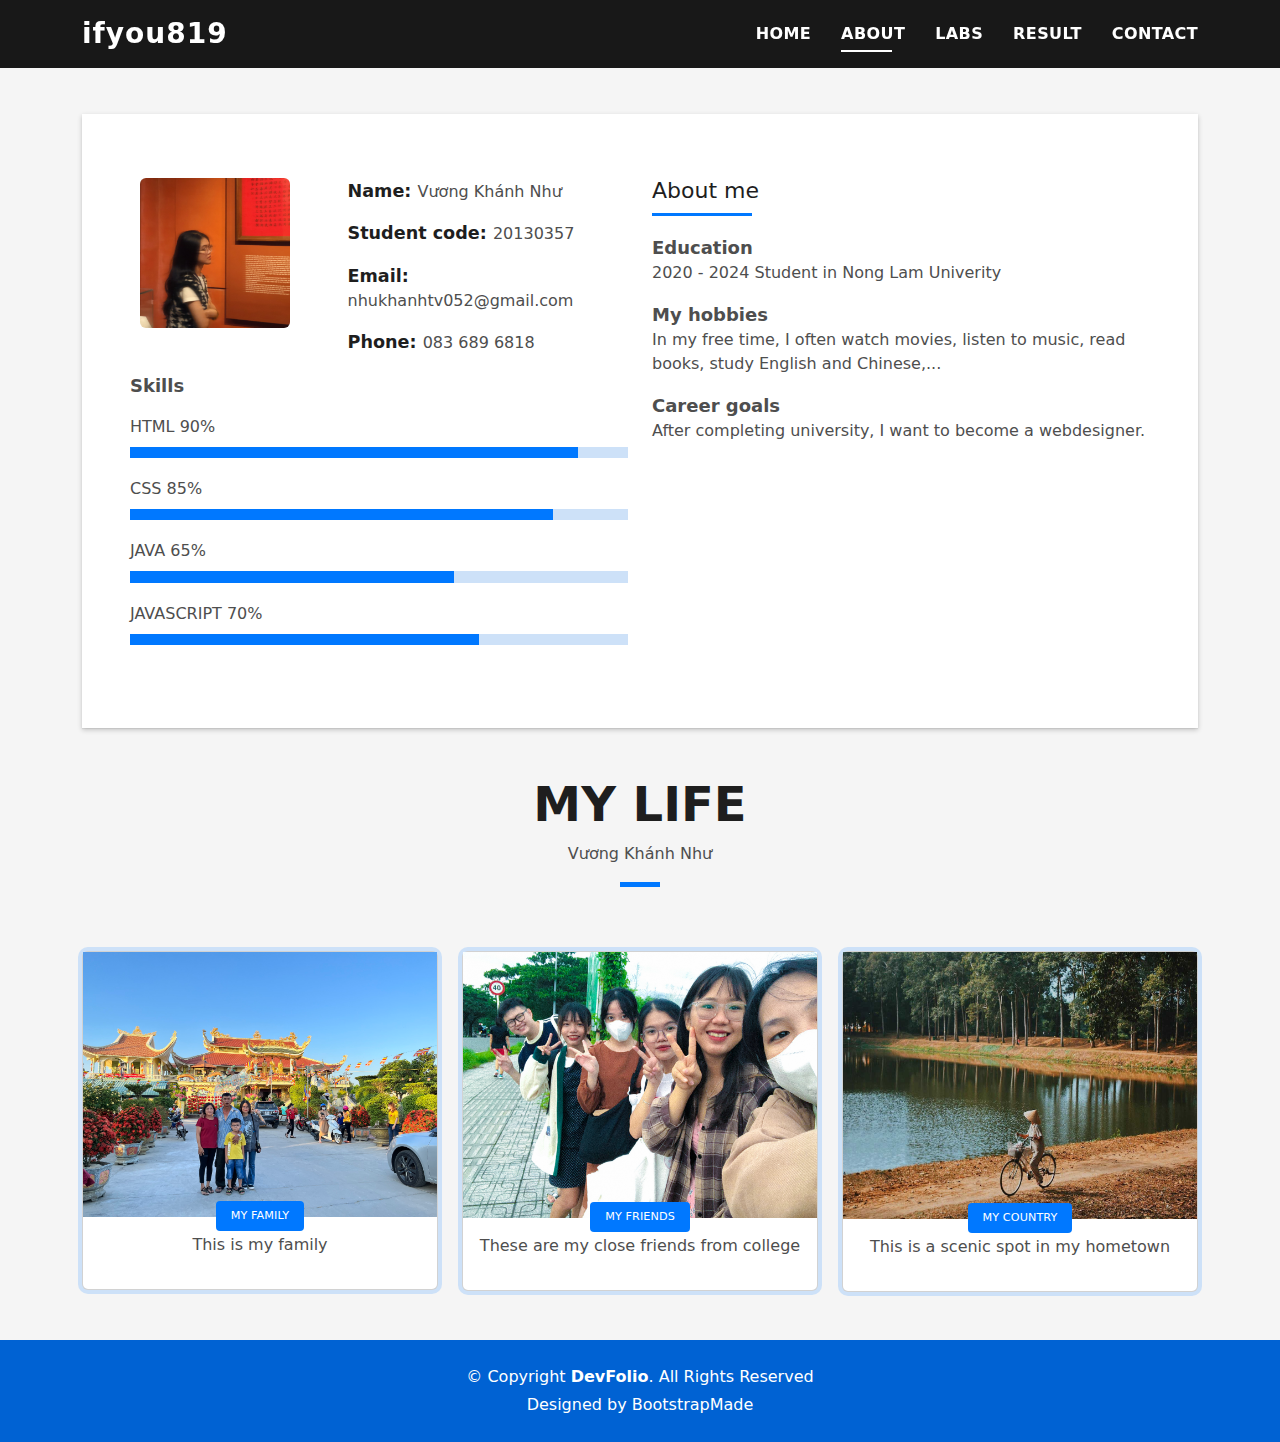
<file: about.html>
<!DOCTYPE html>
<html lang="en">

<head>
  <meta charset="utf-8">
  <meta content="width=device-width, initial-scale=1.0" name="viewport">

  <title>Khánh Như</title>
  <meta content="" name="description">
  <meta content="" name="keywords">

  <!-- Favicons -->
  <link href="assets/img/favicon.png" rel="icon">
  <link href="assets/img/apple-touch-icon.png" rel="apple-touch-icon">

  <!-- Vendor CSS Files -->
  <link href="assets/vendor/bootstrap/css/bootstrap.min.css" rel="stylesheet">
  <link href="assets/vendor/bootstrap-icons/bootstrap-icons.css" rel="stylesheet">
  <link href="assets/vendor/glightbox/css/glightbox.min.css" rel="stylesheet">
  <link href="assets/vendor/swiper/swiper-bundle.min.css" rel="stylesheet">

  <!-- Template Main CSS File -->
  <link href="assets/css/style.css" rel="stylesheet">

  <!-- =======================================================
  * Template Name: DevFolio
  * Updated: Sep 18 2023 with Bootstrap v5.3.2
  * Template URL: https://bootstrapmade.com/devfolio-bootstrap-portfolio-html-template/
  * Author: BootstrapMade.com
  * License: https://bootstrapmade.com/license/
  ======================================================== -->
</head>

<body>

  <!-- ======= Header ======= -->
  <header id="header" class="fixed-top">
    <div class="container d-flex align-items-center justify-content-between">

      <h1 class="logo"><a href="index.html">ifyou819</a></h1>
      <!-- Uncomment below if you prefer to use an image logo -->
      <!-- <a href="index.html" class="logo"><img src="assets/img/logo.png" alt="" class="img-fluid"></a>-->

      <nav id="navbar" class="navbar">
        <ul>
          <li><a class="nav-link scrollto" href="index.html">Home</a></li>
          <li><a class="nav-link scrollto active" href="about.html">About</a></li>
          <li><a class="nav-link scrollto" href="lab.html">Labs</a></li>
          <li><a class="nav-link scrollto" href="result.html">Result</a></li>
          <li><a class="nav-link scrollto" href="contact.html">Contact</a></li>
        </ul>
        <i class="bi bi-list mobile-nav-toggle"></i>
      </nav><!-- .navbar -->
    </div>
  </header><!-- End Header -->

  <main id="main">
    <section id="about" class="about-mf sect-pt4 route">
        <div class="container">
            <div class="row">
                <div class="col-sm-12">
                    <div class="box-shadow-full">
                        <div class="row">
                            <div class="col-md-6">
                                <div class="row">
                                    <div class="col-sm-6 col-md-5">
                                        <div class="about-img">
                                            <img src="assets/img/avtt.jpg" style="width: 150px;" class="img-fluid rounded b-shadow-a"
                                                alt="">
                                        </div>
                                    </div>
                                    <div class="col-sm-6 col-md-7">
                                        <div class="about-info">
                                            <p><span class="title-s">Name: </span><span>Vương Khánh Như</span></p>
                                            <p><span class="title-s">Student code: </span><span>20130357</span></p>
                                            <p><span class="title-s">Email: </span><span>nhukhanhtv052@gmail.com</span></p>
                                            <p><span class="title-s">Phone: </span><span>083 689 6818</span></p>
                                        </div>
                                    </div>
                                </div>
                                <div class="skill-mf">
                                    <p class="title-me">Skills</p>
                                    <span>HTML</span> <span class="pull-right">90%</span>
                                    <div class="progress">
                                        <div class="progress-bar" role="progressbar" style="width: 90%;"
                                            aria-valuenow="90" aria-valuemin="0" aria-valuemax="100"></div>
                                    </div>
                                    <span>CSS</span> <span class="pull-right">85%</span>
                                    <div class="progress">
                                        <div class="progress-bar" role="progressbar" style="width: 85%"
                                            aria-valuenow="85" aria-valuemin="0" aria-valuemax="100"></div>
                                    </div>
                                    <span>JAVA</span> <span class="pull-right">65%</span>
                                    <div class="progress">
                                        <div class="progress-bar" role="progressbar" style="width: 65%"
                                            aria-valuenow="65" aria-valuemin="0" aria-valuemax="100"></div>
                                    </div>
                                    <span>JAVASCRIPT</span> <span class="pull-right">70%</span>
                                    <div class="progress">
                                        <div class="progress-bar" role="progressbar" style="width: 70%"
                                            aria-valuenow="70" aria-valuemin="0" aria-valuemax="100"></div>
                                    </div>
                                </div>
                            </div>
                            <div class="col-md-6">
                                <div class="about-me pt-4 pt-md-0">
                                    <div class="title-box-2">
                                        <h5 class="title-left">
                                            About me
                                        </h5>
                                    </div>
                                    <p class="title-me">Education</p>
                                    <p class="lead">
                                        2020 - 2024 Student in Nong Lam Univerity
                                    </p>
                                    <p class="title-me">My hobbies</p>
                                    <p class="lead">
                                        In my free time, I often watch movies, listen to music, read books, study English and Chinese,...
                                    </p>
                                    <p class="title-me">Career goals</p>
                                    <p class="lead">
                                        After completing university, I want to become a webdesigner.
                                    </p>
                                </div>
                            </div>
                        </div>
                    </div>
                </div>
            </div>
        </div>
    </section>
    <!-- End About Section -->

        <!-- ======= Blog Section ======= -->
    <section id="blog" class="blog-mf sect-pt4 route">
      <div class="container">
        <div class="row">
          <div class="col-sm-12">
            <div class="title-box text-center">
              <h3 class="title-a">
                My Life
              </h3>
              <p class="subtitle-a">
                Vương Khánh Như
              </p>
              <div class="line-mf"></div>
            </div>
          </div>
        </div>
        <div class="row">
          <div class="col-md-4">
            <div class="card card-blog" style="text-align: center;">
              <div class="card-img">
                <a href="blog-single.html"><img src="assets/img/tet_2021 (1).jpg" alt="" class="img-fluid"></a>
              </div>
              <div class="card-body">
                <div class="card-category-box">
                  <div class="card-category">
                    <h6 class="category">My Family</h6>
                  </div>
                </div>
                <!-- <h3 class="card-title"><a href="blog-single.html">See more ideas about Travel</a></h3> -->
                <p class="card-description">
                    This is my family
                </p>
              </div>
            </div>
          </div>
          <div class="col-md-4">
            <div class="card card-blog" style="text-align: center;">
              <div class="card-img">
                <a href="blog-single.html"><img src="assets/img/xalo.jpg" alt="" class="img-fluid"></a>
              </div>
              <div class="card-body">
                <div class="card-category-box">
                  <div class="card-category">
                    <h6 class="category">My Friends</h6>
                  </div>
                </div>
                <p class="card-description">
                    These are my close friends from college
                </p>
              </div>
            </div>
          </div>
          <div class="col-md-4">
            <div class="card card-blog" style="text-align: center;">
              <div class="card-img">
                <a href="blog-single.html"><img src="assets/img/thang-canh-ao-ba-om.jpg" style="width: 100%; height: 267px;" alt="" class="img-fluid"></a>
              </div>
              <div class="card-body">
                <div class="card-category-box">
                  <div class="card-category">
                    <h6 class="category">My Country</h6>
                  </div>
                </div>
                <p class="card-description">
                    This is a scenic spot in my hometown
                </p>
              </div>
            </div>
          </div>
        </div>
      </div>
    </section>
    <!-- End Blog Section -->
  </main><!-- End #main -->

  <!-- ======= Footer ======= -->
  <footer>
    <div class="container">
      <div class="row">
        <div class="col-sm-12">
          <div class="copyright-box">
            <p class="copyright">&copy; Copyright <strong>DevFolio</strong>. All Rights Reserved</p>
            <div class="credits">
              <!--
              All the links in the footer should remain intact.
              You can delete the links only if you purchased the pro version.
              Licensing information: https://bootstrapmade.com/license/
              Purchase the pro version with working PHP/AJAX contact form: https://bootstrapmade.com/buy/?theme=DevFolio
            -->
              Designed by <a href="https://bootstrapmade.com/">BootstrapMade</a>
            </div>
          </div>
        </div>
      </div>
    </div>
  </footer><!-- End  Footer -->

  <div id="preloader"></div>
  <a href="#" class="back-to-top d-flex align-items-center justify-content-center"><i class="bi bi-arrow-up-short"></i></a>

  <!-- Vendor JS Files -->
  <script src="assets/vendor/purecounter/purecounter_vanilla.js"></script>
  <script src="assets/vendor/bootstrap/js/bootstrap.bundle.min.js"></script>
  <script src="assets/vendor/glightbox/js/glightbox.min.js"></script>
  <script src="assets/vendor/swiper/swiper-bundle.min.js"></script>
  <script src="assets/vendor/typed.js/typed.umd.js"></script>
  <script src="assets/vendor/php-email-form/validate.js"></script>

  <!-- Template Main JS File -->
  <script src="assets/js/main.js"></script>

</body>

</html>
</file>
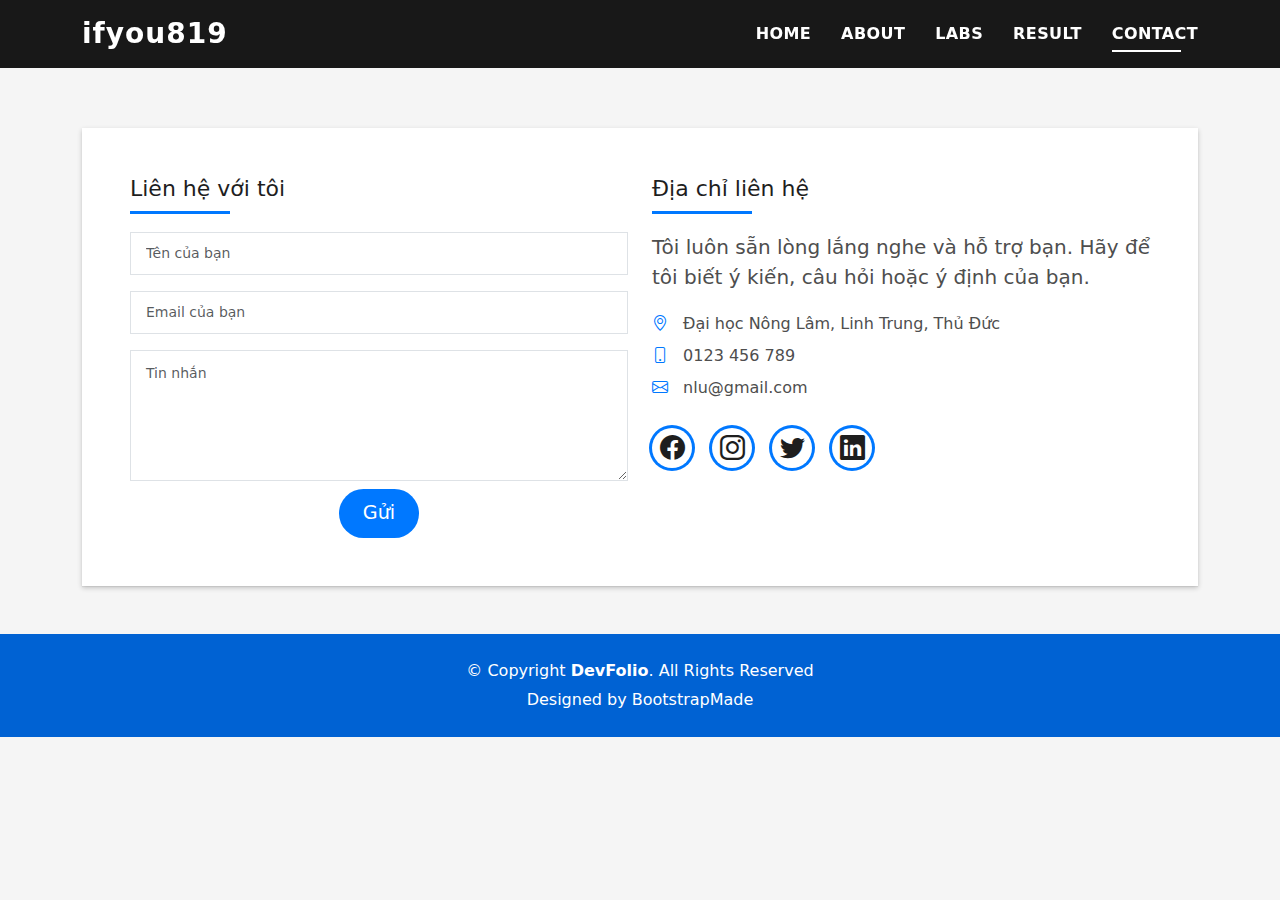
<file: contact.html>
<!DOCTYPE html>
<html lang="en">

<head>
  <meta charset="utf-8">
  <meta content="width=device-width, initial-scale=1.0" name="viewport">

  <title>Khánh Như</title>
  <meta content="" name="description">
  <meta content="" name="keywords">

  <!-- Favicons -->
  <link href="assets/img/favicon.png" rel="icon">
  <link href="assets/img/apple-touch-icon.png" rel="apple-touch-icon">

  <!-- Vendor CSS Files -->
  <link href="assets/vendor/bootstrap/css/bootstrap.min.css" rel="stylesheet">
  <link href="assets/vendor/bootstrap-icons/bootstrap-icons.css" rel="stylesheet">
  <link href="assets/vendor/glightbox/css/glightbox.min.css" rel="stylesheet">
  <link href="assets/vendor/swiper/swiper-bundle.min.css" rel="stylesheet">

  <!-- Template Main CSS File -->
  <link href="assets/css/style.css" rel="stylesheet">

  <!-- =======================================================
  * Template Name: DevFolio
  * Updated: Sep 18 2023 with Bootstrap v5.3.2
  * Template URL: https://bootstrapmade.com/devfolio-bootstrap-portfolio-html-template/
  * Author: BootstrapMade.com
  * License: https://bootstrapmade.com/license/
  ======================================================== -->
</head>

<body>

  <!-- ======= Header ======= -->
  <header id="header" class="fixed-top">
    <div class="container d-flex align-items-center justify-content-between">

      <h1 class="logo"><a href="index.html">ifyou819</a></h1>
      <!-- Uncomment below if you prefer to use an image logo -->
      <!-- <a href="index.html" class="logo"><img src="assets/img/logo.png" alt="" class="img-fluid"></a>-->

      <nav id="navbar" class="navbar">
        <ul>
          <li><a class="nav-link scrollto " href="index.html">Home</a></li>
          <li><a class="nav-link scrollto" href="about.html">About</a></li>
          <li><a class="nav-link scrollto" href="lab.html">Labs</a></li>
          <li><a class="nav-link scrollto" href="result.html">Result</a></li>
          <li><a class="nav-link scrollto active" href="contact.html">Contact</a></li>
        </ul>
        <i class="bi bi-list mobile-nav-toggle"></i>
      </nav><!-- .navbar -->

    </div>
  </header><!-- End Header -->

    <!-- ======= Contact Section ======= -->
    <section id="contact" class="paralax-mf footer-paralax bg-image route">
      <div class="container">
        <div class="row">
          <div class="col-sm-12">
            <div class="contact-mf">
              <div id="contact" class="box-shadow-full">
                <div class="row">
                  <div class="col-md-6">
                    <div class="title-box-2">
                      <h5 class="title-left">
                        Liên hệ với tôi
                      </h5>
                    </div>
                    <div>
                      <form action="forms/contact.php" method="post" role="form" class="php-email-form">
                        <div class="row">
                          <div class="col-md-12 mb-3">
                            <div class="form-group">
                              <input type="text" name="name" class="form-control" id="name" placeholder="Tên của bạn" required>
                            </div>
                          </div>
                          <div class="col-md-12 mb-3">
                            <div class="form-group">
                              <input type="email" class="form-control" name="email" id="email" placeholder="Email của bạn" required>
                            </div>
                          </div>
                          <!-- <div class="col-md-12 mb-3">
                            <div class="form-group">
                              <input type="text" class="form-control" name="subject" id="subject" placeholder="Gửi" required>
                            </div>
                          </div> -->
                          <div class="col-md-12">
                            <div class="form-group">
                              <textarea class="form-control" name="message" rows="5" placeholder="Tin nhắn" required></textarea>
                            </div>
                          </div>
        
                          <div class="col-md-12 text-center mt-2">
                            <button type="submit" class="button button-a button-big button-rouded">Gửi</button>
                          </div>
                        </div>
                      </form>
                    </div>
                  </div>
                  <div class="col-md-6">
                    <div class="title-box-2 pt-4 pt-md-0">
                      <h5 class="title-left">
                        Địa chỉ liên hệ
                      </h5>
                    </div>
                    <div class="more-info">
                      <p class="lead">
                        Tôi luôn sẵn lòng lắng nghe và hỗ trợ bạn. Hãy để tôi biết ý kiến, câu hỏi hoặc ý định của bạn.
                      </p>
                      <ul class="list-ico">
                        <li><span class="bi bi-geo-alt"></span> Đại học Nông Lâm, Linh Trung, Thủ Đức</li>
                        <li><span class="bi bi-phone"></span> 0123 456 789</li>
                        <li><span class="bi bi-envelope"></span> nlu@gmail.com</li>
                      </ul>
                    </div>
                    <div class="socials">
                      <ul>
                        <li><a href=""><span class="ico-circle"><i class="bi bi-facebook"></i></span></a></li>
                        <li><a href=""><span class="ico-circle"><i class="bi bi-instagram"></i></span></a></li>
                        <li><a href=""><span class="ico-circle"><i class="bi bi-twitter"></i></span></a></li>
                        <li><a href=""><span class="ico-circle"><i class="bi bi-linkedin"></i></span></a></li>
                      </ul>
                    </div>
                  </div>
                </div>
              </div>
            </div>
          </div>
        </div>
      </div>
    </section>
    <!-- End Contact Section -->

  </main><!-- End #main -->

  <!-- ======= Footer ======= -->
  <footer>
    <div class="container">
      <div class="row">
        <div class="col-sm-12">
          <div class="copyright-box">
            <p class="copyright">&copy; Copyright <strong>DevFolio</strong>. All Rights Reserved</p>
            <div class="credits">
              <!--
              All the links in the footer should remain intact.
              You can delete the links only if you purchased the pro version.
              Licensing information: https://bootstrapmade.com/license/
              Purchase the pro version with working PHP/AJAX contact form: https://bootstrapmade.com/buy/?theme=DevFolio
            -->
              Designed by <a href="https://bootstrapmade.com/">BootstrapMade</a>
            </div>
          </div>
        </div>
      </div>
    </div>
  </footer><!-- End  Footer -->

  <div id="preloader"></div>
  <a href="#" class="back-to-top d-flex align-items-center justify-content-center"><i class="bi bi-arrow-up-short"></i></a>

  <!-- Vendor JS Files -->
  <script src="assets/vendor/purecounter/purecounter_vanilla.js"></script>
  <script src="assets/vendor/bootstrap/js/bootstrap.bundle.min.js"></script>
  <script src="assets/vendor/glightbox/js/glightbox.min.js"></script>
  <script src="assets/vendor/swiper/swiper-bundle.min.js"></script>
  <script src="assets/vendor/typed.js/typed.umd.js"></script>
  <script src="assets/vendor/php-email-form/validate.js"></script>

  <!-- Template Main JS File -->
  <script src="assets/js/main.js"></script>

</body>

</html>
</file>
<file: assets/css/style.css>
/**
* Template Name: DevFolio
* Updated: Sep 18 2023 with Bootstrap v5.3.2
* Template URL: https://bootstrapmade.com/devfolio-bootstrap-portfolio-html-template/
* Author: BootstrapMade.com
* License: https://bootstrapmade.com/license/
*/

/*--------------------------------------------------------------
# General
--------------------------------------------------------------*/
body {
  background-color: #f5f5f5;
  color: #4e4e4e;
}

h1,
h2,
h3,
h4,
h5,
h6 {
  color: #1e1e1e;
}

a {
  color: #1e1e1e;
  text-decoration: none;
  transition: all 0.5s ease-in-out;
}

a:hover {
  color: #0078ff;
  text-decoration: none;
  transition: all 0.5s ease-in-out;
}

.p-r {
  position: relative;
}

.color-a {
  text-decoration: none;
  color: #0078ff;
}

.color-d {
  color: #f5f5f5;
}

.color-text-a {
  text-decoration: none;
  color: #4e4e4e;
}

.box-shadow,
.card-blog,
.work-box,
.service-box,


.box-shadow-a,
.button:hover {
  text-decoration: none;
  box-shadow: 0 0 0 4px #cde1f8;
}

.display-5 {
  font-size: 2.5rem;
  font-weight: 300;
  line-height: 1.1;
}

.display-6 {
  font-size: 2rem;
  font-weight: 300;
  line-height: 1.1;
}

.avatar {
  width: 32px;
  height: 32px;
  margin-right: 4px;
  overflow: hidden;
}

.bg-image {
  background-repeat: no-repeat;
  background-attachment: fixed;
  background-size: cover;
  background-position: center center;
}

@media (max-width: 1024px) {
  .bg-image {
    background-attachment: scroll;
  }
}

.overlay-mf {
  background-color: #0078ff;
}

.overlay-mf {
  position: absolute;
  top: 0;
  left: 0px;
  padding: 0;
  height: 100%;
  width: 100%;
  opacity: 0.7;
}

.paralax-mf {
  position: relative;
  padding: 8rem 0;
}

.display-table {
  width: 100%;
  height: 100%;
  display: table;
}

.table-cell {
  display: table-cell;
  vertical-align: middle;
}

/*--/ Sections /--*/
.sect-4 {
  padding: 4rem 0;
}

.sect-pt4 {
  padding-top: 4rem;
}

.sect-mt4 {
  margin-top: 4rem;
}

/*--/ Title s /--*/
.title-s {
  font-weight: 600;
  color: #1e1e1e;
  font-size: 1.1rem;
}

/*--/ Title A /--*/
.title-box {
  margin-bottom: 4rem;
}

.title-a {
  text-decoration: none;
  font-size: 3rem;
  font-weight: bold;
  text-transform: uppercase;
}

.subtitle-a {
  text-decoration: none;
  color: #4e4e4e;
}

.line-mf {
  width: 40px;
  height: 5px;
  background-color: #0078ff;
  margin: 0 auto;
}

/*--/ Title Left /--*/
.title-box-2 {
  margin-bottom: 30px;
}

.title-left {
  font-size: 22px;
  position: relative;
}

.title-left:before {
  content: "";
  position: absolute;
  height: 3px;
  background-color: #0078ff;
  width: 100px;
  bottom: -12px;
}

/*------/ Box /------*/
.box-pl2 {
  padding-left: 2rem;
}

.box-shadow-full {
  margin-top: 50px;
  padding: 3rem 1.25rem;
  position: relative;
  background-color: #fff;
  margin-bottom: 3rem;
  z-index: 2;
  box-shadow: 0 1px 1px 0 rgba(0, 0, 0, 0.06), 0 2px 5px 0 rgba(0, 0, 0, 0.2);
}

@media (min-width: 768px) {
  .box-shadow-full {
    padding: 3rem;
  }
}

/*------/ Socials /------*/
.socials {
  padding: 1.5rem 0;
}

.socials ul li {
  display: inline-block;
}

.socials .ico-circle {
  height: 40px;
  width: 40px;
  font-size: 25px;
  border-radius: 50%;
  line-height: 1.6;
  margin: 0 15px 0 0;
  box-shadow: 0 0 0 3px #0078ff;
  transition: all 500ms ease;
}

.socials .ico-circle:hover {
  background-color: #0078ff;
  color: #fff;
  box-shadow: 0 0 0 3px #cde1f8;
  transition: all 500ms ease;
}

/*------/ Ul resect /------*/
.ul-resect,
.widget-tags ul,
.widget-sidebar .list-sidebar,
.box-comments .list-comments,
.blog-wrapper .post-meta ul,
.list-ico,
.socials ul {
  list-style: none;
  padding-left: 0;
  margin-bottom: 0;
}

.list-ico {
  line-height: 2;
}

.list-ico span {
  color: #0078ff;
  margin-right: 10px;
}

/*------/ Ico Circle /------*/
.ico-circle {
  height: 100px;
  width: 100px;
  font-size: 2rem;
  border-radius: 50%;
  line-height: 1.55;
  margin: 0 auto;
  text-align: center;
  box-shadow: 0 0 0 10px #0078ff;
  display: block;
}

/*------/ Owl Carousel /------*/
.owl-theme .owl-dots {
  text-align: center;
  margin-top: 18px;
}

.owl-theme .owl-dots .owl-dot {
  display: inline-block;
}

.owl-theme .owl-dots .owl-dot span {
  width: 18px;
  height: 7px;
  margin: 5px 5px;
  background: #cde1f8;
  border: 0px solid #cde1f8;
  display: block;
  transition: all 0.6s ease-in-out;
  cursor: pointer;
}

.owl-theme .owl-dots .owl-dot:hover span {
  background-color: #cde1f8;
}

.owl-theme .owl-dots .owl-dot.active span {
  background-color: #1B1B1B;
  width: 25px;
}

/*--/ Scrolltop s /--*/
.scrolltop-mf {
  position: relative;
  display: none;
}

.scrolltop-mf span {
  z-index: 999;
  position: fixed;
  width: 42px;
  height: 42px;
  background-color: #0078ff;
  opacity: 0.7;
  font-size: 1.6rem;
  line-height: 1.5;
  text-align: center;
  color: #fff;
  top: auto;
  left: auto;
  right: 30px;
  bottom: 50px;
  cursor: pointer;
  border-radius: 50%;
}

/*--------------------------------------------------------------
# Back to top button
--------------------------------------------------------------*/
.back-to-top {
  position: fixed;
  visibility: hidden;
  opacity: 0;
  right: 15px;
  bottom: 15px;
  z-index: 996;
  background: #0078ff;
  width: 40px;
  height: 40px;
  border-radius: 50px;
  transition: all 0.4s;
}

.back-to-top i {
  font-size: 28px;
  color: #fff;
  line-height: 0;
}

.back-to-top:hover {
  background: #298eff;
  color: #fff;
}

.back-to-top.active {
  visibility: visible;
  opacity: 1;
}

/*------/ Prelaoder /------*/
#preloader {
  position: fixed;
  top: 0;
  left: 0;
  right: 0;
  bottom: 0;
  z-index: 9999;
  overflow: hidden;
  background: #fff;
}

#preloader:before {
  content: "";
  position: fixed;
  top: calc(50% - 30px);
  left: calc(50% - 30px);
  border: 6px solid #f2f2f2;
  border-top: 6px solid #0078ff;
  border-radius: 50%;
  width: 60px;
  height: 60px;
  animation: animate-preloader 1s linear infinite;
}

@keyframes animate-preloader {
  0% {
    transform: rotate(0deg);
  }

  100% {
    transform: rotate(360deg);
  }
}

/*------/ Button /------*/
.button {
  display: inline-block;
  padding: 0.3rem 0.6rem;
  text-align: center;
  vertical-align: middle;
  -webkit-user-select: none;
  -moz-user-select: none;
  user-select: none;
  font-size: 1rem;
  border-radius: 0.3rem;
  border: 1px solid transparent;
  transition: all 500ms ease;
  cursor: pointer;
}

.button:focus {
  outline: 0;
}

.button:hover {
  background-color: #0062d3;
  color: #fff;
  transition: all 500ms ease;
}

.button-a {
  text-decoration: none;
  background-color: #0078ff;
  color: #fff;
  border-color: #cde1f8;
}

.button-big {
  padding: 0.9rem 2.3rem;
  font-size: 1.2rem;
}

.button-rouded {
  border-radius: 5rem;
}

.btn-lg {
  padding: 0.5rem 1rem;
  font-size: 1.25rem;
  line-height: 1.5;
  border-radius: 0.3rem;
}

/*--------------------------------------------------------------
# Header
--------------------------------------------------------------*/
#header {
  transition: all 0.5s;
  z-index: 997;
  padding: 20px 0;
}

#header .logo {
  font-size: 28px;
  margin: 0;
  padding: 0;
  font-weight: 600;
  letter-spacing: 1px;
}

#header .logo a {
  color: #fff;
}

#header .logo img {
  max-height: 40px;
}

#header {
  background: rgba(0, 0, 0, 0.9);
  padding: 12px 0;
}

/* #header.header-scrolled {
  background: rgba(0, 0, 0, 0.9);
  padding: 12px 0;
} */

/*--------------------------------------------------------------
# Navigation Menu
--------------------------------------------------------------*/
/**
* Desktop Navigation 
*/
.navbar {
  padding: 0;
}

.navbar ul {
  margin: 0;
  padding: 0;
  display: flex;
  list-style: none;
  align-items: center;
}

.navbar li {
  position: relative;
}

.navbar>ul>li {
  white-space: nowrap;
  padding: 10px 0 10px 30px;
}

.navbar a,
.navbar a:focus {
  display: flex;
  align-items: center;
  justify-content: space-between;
  color: #fff;
  font-size: 16px;
  font-weight: 600;
  padding: 0;
  white-space: nowrap;
  transition: 0.3s;
  letter-spacing: 0.4px;
  position: relative;
  text-transform: uppercase;
}

.navbar a i,
.navbar a:focus i {
  font-size: 12px;
  line-height: 0;
  margin-left: 5px;
}

.navbar>ul>li>a:before {
  content: "";
  position: absolute;
  width: 100%;
  height: 2px;
  bottom: -6px;
  left: 0;
  width: 0;
  background-color: #fff;
  visibility: hidden;
  transition: all 0.3s ease-in-out 0s;
}

.navbar a:hover:before,
.navbar li:hover>a:before,
.navbar .active:before {
  visibility: visible;
  width: 80%;
}

.navbar a:hover,
.navbar .active,
.navbar .active:focus,
.navbar li:hover>a {
  color: #fff;
}

.navbar .dropdown ul {
  display: block;
  position: absolute;
  left: 30px;
  top: calc(100% + 30px);
  margin: 0;
  padding: 10px 0;
  z-index: 99;
  opacity: 0;
  visibility: hidden;
  background: #fff;
  box-shadow: 0px 0px 30px rgba(127, 137, 161, 0.25);
  transition: 0.3s;
}

.navbar .dropdown ul li {
  min-width: 200px;
}

.navbar .dropdown ul a {
  padding: 10px 20px;
  font-size: 14px;
  text-transform: none;
  color: #4e4e4e;
}

.navbar .dropdown ul a i {
  font-size: 12px;
}

.navbar .dropdown ul a:hover,
.navbar .dropdown ul .active:hover,
.navbar .dropdown ul li:hover>a {
  color: #0078ff;
}

.navbar .dropdown:hover>ul {
  opacity: 1;
  top: 100%;
  visibility: visible;
}

.navbar .dropdown .dropdown ul {
  top: 0;
  left: calc(100% - 30px);
  visibility: hidden;
}

.navbar .dropdown .dropdown:hover>ul {
  opacity: 1;
  top: 0;
  left: 100%;
  visibility: visible;
}

@media (max-width: 1366px) {
  .navbar .dropdown .dropdown ul {
    left: -90%;
  }

  .navbar .dropdown .dropdown:hover>ul {
    left: -100%;
  }
}

/**
* Mobile Navigation 
*/
.mobile-nav-toggle {
  color: #fff;
  font-size: 28px;
  cursor: pointer;
  display: none;
  line-height: 0;
  transition: 0.5s;
}

@media (max-width: 991px) {
  .mobile-nav-toggle {
    display: block;
  }

  .navbar ul {
    display: none;
  }
}

.navbar-mobile {
  position: fixed;
  overflow: hidden;
  top: 0;
  right: 0;
  left: 0;
  bottom: 0;
  background: rgba(78, 78, 78, 0.9);
  transition: 0.3s;
  z-index: 999;
}

.navbar-mobile .mobile-nav-toggle {
  position: absolute;
  top: 15px;
  right: 15px;
}

.navbar-mobile ul {
  display: block;
  position: absolute;
  top: 55px;
  right: 15px;
  bottom: 15px;
  left: 15px;
  padding: 10px 0;
  background-color: #fff;
  overflow-y: auto;
  transition: 0.3s;
}

.navbar-mobile>ul>li {
  padding: 0;
}

.navbar-mobile a:hover:before,
.navbar-mobile li:hover>a:before,
.navbar-mobile .active:before {
  visibility: hidden;
}

.navbar-mobile a,
.navbar-mobile a:focus {
  padding: 10px 20px;
  font-size: 15px;
  color: #4e4e4e;
}

.navbar-mobile a:hover,
.navbar-mobile .active,
.navbar-mobile li:hover>a {
  color: #0078ff;
}

.navbar-mobile .getstarted,
.navbar-mobile .getstarted:focus {
  margin: 15px;
}

.navbar-mobile .dropdown ul {
  position: static;
  display: none;
  margin: 10px 20px;
  padding: 10px 0;
  z-index: 99;
  opacity: 1;
  visibility: visible;
  background: #fff;
  box-shadow: 0px 0px 30px rgba(127, 137, 161, 0.25);
}

.navbar-mobile .dropdown ul li {
  min-width: 200px;
}

.navbar-mobile .dropdown ul a {
  padding: 10px 20px;
}

.navbar-mobile .dropdown ul a i {
  font-size: 12px;
}

.navbar-mobile .dropdown ul a:hover,
.navbar-mobile .dropdown ul .active:hover,
.navbar-mobile .dropdown ul li:hover>a {
  color: #0078ff;
}

.navbar-mobile .dropdown>.dropdown-active {
  display: block;
}

/*--------------------------------------------------------------
# Hero Section
--------------------------------------------------------------*/
.hero {
  height: 100vh;
  position: relative;
  color: #fff;
}

.hero .hero-content {
  text-align: center;
  position: absolute;
}

.hero .overlay-itro {
  background-color: rgba(0, 0, 0, 0.6);
  position: absolute;
  top: 0;
  left: 0px;
  padding: 0;
  height: 100%;
  width: 100%;
  opacity: 0.9;
}

.hero .hero-title {
  color: #fff;
  font-weight: 600;
  font-size: 3rem;
}

@media (min-width: 768px) {
  .hero .hero-title {
    font-size: 4.5rem;
  }
}

.hero .hero-subtitle {
  font-size: 1.5rem;
  font-weight: 600;
}

@media (min-width: 768px) {
  .hero .hero-subtitle {
    font-size: 2.5rem;
  }
}

.hero .text-slider-items {
  display: none;
}

.hero-single {
  height: 350px;
}

.hero-single .hero-content {
  margin-top: 30px;
}

.hero-single .hero-title {
  text-transform: uppercase;
  font-size: 3rem;
}

@media (min-width: 768px) {
  .hero-single .hero-title {
    font-size: 3.5rem;
  }
}

.hero-single .breadcrumb {
  background-color: transparent;
  color: #0078ff;
}

.hero-single .breadcrumb .breadcrumb-item:before {
  color: #cde1f8;
}

.hero-single .breadcrumb .breadcrumb-item.active {
  color: #cde1f8;
}

.hero-single .breadcrumb a {
  color: #fff;
}

/*--------------------------------------------------------------
# About
--------------------------------------------------------------*/
.about-mf .box-shadow-full {
  padding-top: 4rem;
  padding-bottom: 4rem;
}

.about-mf .about-img {
  margin-bottom: 2rem;
}

.about-mf .about-img img {
  margin-left: 10px;
}

@media (min-width: 767px) {
  .about-mf .box-pl2 {
    margin-top: 3rem;
    padding-left: 0rem;
  }
}


.skill-mf .title-me {
  font-size: 18px;
  font-weight: 600;
}

.skill-mf span {
  color: #4e4e4e;
}

.skill-mf .progress {
  background-color: #cde1f8;
  margin: 0.5rem 0 1.2rem 0;
  border-radius: 0;
  height: 0.7rem;
}

.skill-mf .progress .progress-bar {
  height: 0.7rem;
  background-color: #0078ff;
}

.about-me .title-me {
  font-size: 18px;
  font-weight: 600;
  margin-bottom: 0;
}

.about-me .lead {
  font-size: 16px;
}

/*--------------------------------------------------------------
# Services
--------------------------------------------------------------*/
.service-box {
  background-color: #fff;
  padding: 2.5rem 1.3rem;
  border-radius: 1rem;
  margin-bottom: 3rem;
  text-align: center;
}

.service-box:hover .ico-circle {
  transition: all 500ms ease;
  color: #fff;
  background-color: #0078ff;
  box-shadow: 0 0 0 10px #cde1f8;
}

.service-box .service-ico {
  margin-bottom: 1rem;
  color: #1e1e1e;
}

.service-box .ico-circle {
  transition: all 500ms ease;
  display: inline-flex;
  align-items: center;
  justify-content: center;
}

.service-box .ico-circle i {
  line-height: 0;
  font-size: 40px;
}

.service-box .s-title {
  font-size: 1.4rem;
  text-transform: uppercase;
  text-align: center;
  padding: 0.4rem 0;
}

.service-box .s-description {
  color: #4e4e4e;
}

.service-ico > img {
  width: 100%;
  height: 100%;
}

/*--------------------------------------------------------------
# Counter
--------------------------------------------------------------*/
.counter-box {
  color: #fff;
  text-align: center;
}

@media (min-width: 577px) {
  .counter-box {
    margin-bottom: 1.8rem;
  }
}

.counter-ico {
  margin-bottom: 1rem;
}

.counter-ico .ico-circle {
  height: 60px;
  width: 60px;
  line-height: 1.5;
  box-shadow: 0 0 0 10px #cde1f8;
}

.counter-num .counter {
  font-size: 2rem;
  margin-bottom: 0;
}

/*--------------------------------------------------------------
# Portfolio
--------------------------------------------------------------*/
.work-box {
  margin-bottom: 3rem;
  -webkit-backface-visibility: hidden;
  backface-visibility: hidden;
  background-color: #fff;
}

.work-box:hover img {
  transform: scale(1.3);
}

.work-img {
  display: block;
  overflow: hidden;
}

.work-img img {
  transition: all 1s;
}

.work-content {
  padding: 2rem 3% 1rem 4%;
}

.work-content .w-more {
  color: #4e4e4e;
  font-size: 0.8rem;
}

.work-content .w-more .w-ctegory {
  color: #0078ff;
}

.work-content .w-like {
  font-size: 2.5rem;
  color: #0078ff;
  float: right;
}

.work-content .w-like a {
  color: #0078ff;
}

.work-content .w-like .num-like {
  font-size: 0.7rem;
}

.w-title {
  font-size: 1.2rem;
}

/*--------------------------------------------------------------
# Portfolio Details
--------------------------------------------------------------*/
.portfolio-details {
  padding-top: 40px;
}

.portfolio-details .portfolio-details-slider img {
  width: 100%;
}

.portfolio-details .portfolio-details-slider .swiper-pagination {
  margin-top: 20px;
  position: relative;
}

.portfolio-details .portfolio-details-slider .swiper-pagination .swiper-pagination-bullet {
  width: 12px;
  height: 12px;
  background-color: #fff;
  opacity: 1;
  border: 1px solid #0078ff;
}

.portfolio-details .portfolio-details-slider .swiper-pagination .swiper-pagination-bullet-active {
  background-color: #0078ff;
}

.portfolio-details .portfolio-info {
  padding: 30px;
  box-shadow: 0px 0 30px rgba(78, 78, 78, 0.08);
}

.portfolio-details .portfolio-info h3 {
  font-size: 22px;
  font-weight: 700;
  margin-bottom: 20px;
  padding-bottom: 20px;
  border-bottom: 1px solid #eee;
}

.portfolio-details .portfolio-info ul {
  list-style: none;
  padding: 0;
  font-size: 15px;
}

.portfolio-details .portfolio-info ul li+li {
  margin-top: 10px;
}

.portfolio-details .portfolio-description {
  padding-top: 30px;
}

.portfolio-details .portfolio-description h2 {
  font-size: 26px;
  font-weight: 700;
  margin-bottom: 20px;
}

.portfolio-details .portfolio-description p {
  padding: 0;
}

/*--------------------------------------------------------------
# Testimonials
--------------------------------------------------------------*/
.testimonial-box {
  color: #fff;
  text-align: center;
}

.testimonial-box .author-test {
  margin-top: 1rem;
}

.testimonial-box .author-test img {
  margin: 0 auto;
}

.testimonial-box .author {
  color: #fff;
  text-transform: uppercase;
  font-weight: 600;
  margin: 1rem 0;
  display: block;
  font-size: 1.4rem;
}

.testimonial-box .comit {
  font-size: 2rem;
  color: #0078ff;
  background-color: #fff;
  width: 52px;
  height: 52px;
  display: block;
  margin: 0 auto;
  border-radius: 50%;
  line-height: 1.6;
}

@media (min-width: 768px) {
  .testimonial-box .description {
    padding: 0 5rem;
  }
}

@media (min-width: 992px) {
  .testimonial-box .description {
    padding: 0 8rem;
  }
}

@media (min-width: 1200px) {
  .testimonial-box .description {
    padding: 0 13rem;
  }
}

.swiper-pagination {
  margin-top: 20px;
  position: relative;
}

.swiper-pagination .swiper-pagination-bullet {
  width: 12px;
  height: 12px;
  background-color: rgba(255, 255, 255, 0.4);
  opacity: 1;
}

.swiper-pagination .swiper-pagination-bullet-active {
  background-color: #fff;
}

/*--------------------------------------------------------------
# Contact
--------------------------------------------------------------*/
.footer-paralax {
  padding: 4rem 0 0 0;
}

.contact-mf {
  margin-top: 4rem;
}

@media (min-width: 767px) {
  .contact-mf .box-pl2 {
    margin-top: 3rem;
    padding-left: 0rem;
  }
}

.php-email-form .error-message {
  display: none;
  color: #fff;
  background: #ed3c0d;
  text-align: center;
  padding: 15px;
  font-weight: 600;
}

.php-email-form .sent-message {
  display: none;
  color: #fff;
  background: #18d26e;
  text-align: center;
  padding: 15px;
  font-weight: 600;
}

.php-email-form .loading {
  display: none;
  background: #fff;
  text-align: center;
  padding: 15px;
}

.php-email-form .loading:before {
  content: "";
  display: inline-block;
  border-radius: 50%;
  width: 24px;
  height: 24px;
  margin: 0 10px -6px 0;
  border: 3px solid #18d26e;
  border-top-color: #eee;
  animation: animate-loading 1s linear infinite;
}

.php-email-form input,
.php-email-form textarea {
  border-radius: 0;
  box-shadow: none;
  font-size: 14px;
}

.php-email-form input:focus,
.php-email-form textarea:focus {
  border-color: #0078ff;
}

.php-email-form input {
  padding: 10px 15px;
}

.php-email-form textarea {
  padding: 12px 15px;
  margin-bottom: 0;
}

.php-email-form button[type=submit] {
  background: #0078ff;
  border: 0;
  padding: 10px 24px;
  color: #fff;
  transition: 0.4s;
}

.php-email-form button[type=submit]:hover {
  background: #3393ff;
}

@keyframes animate-loading {
  0% {
    transform: rotate(0deg);
  }

  100% {
    transform: rotate(360deg);
  }
}

/*--------------------------------------------------------------
# Blog
--------------------------------------------------------------*/
@media (min-width: 767px) {
  .card-blog {
    margin-bottom: 3rem;
  }
}

#blog {
  padding-top: 0px;
}
.card-blog .card-body {
  position: relative;
}

.card-blog .card-category-box {
  position: absolute;
  text-align: center;
  top: -16px;
  left: 15px;
  right: 15px;
  line-height: 25px;
  overflow: hidden;
}

.card-blog .card-category {
  display: inline-block;
  color: #fff;
  padding: 0 15px 5px;
  overflow: hidden;
  background-color: #0078ff;
  border-radius: 4px;
}

.card-blog .card-category .category {
  color: #fff;
  display: inline-block;
  text-transform: uppercase;
  font-size: 0.7rem;
  letter-spacing: 0.1px;
  margin-bottom: 0;
}

.card-blog .card-title {
  font-size: 1.3rem;
  margin-top: 0.6rem;
}

.card-blog .card-description {
  color: #4e4e4e;
}

.card-blog .post-author {
  display: inline-block;
}

.card-blog .post-date {
  color: #4e4e4e;
  display: inline-block;
  float: right;
}

/*--------------------------------------------------------------
# Blog Single
--------------------------------------------------------------*/
.post-box,
.form-comments,
.box-comments,
.widget-sidebar {
  padding: 2rem;
  background-color: #fff;
  margin-bottom: 3rem;
}

@media (min-width: 768px) {

  .post-box,
  .form-comments,
  .box-comments,
  .widget-sidebar {
    padding: 3rem;
  }
}

.blog-wrapper .article-title {
  font-size: 1.5rem;
}

@media (min-width: 768px) {
  .blog-wrapper .article-title {
    font-size: 1.9rem;
  }
}

.blog-wrapper .post-meta {
  margin: 1rem 0;
}

.blog-wrapper .post-meta ul {
  border-left: 4px solid #0078ff;
  margin-top: 1rem;
}

.blog-wrapper .post-meta ul li {
  display: inline-block;
  margin-left: 15px;
}

.blog-wrapper .post-meta ul a {
  color: #0078ff;
}

.blog-wrapper .post-meta ul span {
  color: #1e1e1e;
}

.blog-wrapper .blockquote {
  border-left: 4px solid #0078ff;
  padding: 18px;
  font-style: italic;
}

/*------/ Comments /------*/
.box-comments .list-comments li {
  padding-bottom: 40px;
}

.box-comments .list-comments .comment-avatar {
  display: table-cell;
  vertical-align: top;
}

.box-comments .list-comments .comment-avatar img {
  width: 80px;
  height: 80px;
}

.box-comments .list-comments .comment-author {
  font-size: 1.3rem;
}

@media (min-width: 768px) {
  .box-comments .list-comments .comment-author {
    font-size: 1.5rem;
  }
}

.box-comments .list-comments .comment-details {
  display: table-cell;
  vertical-align: top;
  padding-left: 25px;
}

.box-comments .list-comments a {
  color: #0078ff;
}

.box-comments .list-comments span {
  color: #1e1e1e;
  font-style: italic;
}

.box-comments .comment-children {
  margin-left: 40px;
}

/*------/ Sidebar /------*/
.widget-sidebar .sidebar-title {
  font-size: 1.6rem;
  font-weight: 600;
  border-left: 5px solid #0078ff;
  padding-left: 15px;
  text-transform: uppercase;
  margin-bottom: 1.5rem;
}

.widget-sidebar .list-sidebar li {
  position: relative;
  padding: 6px 0 6px 24px;
}

.widget-sidebar .list-sidebar li:before {
  position: absolute;
  content: "";
  width: 10px;
  height: 1px;
  left: 0;
  background-color: #0078ff;
  top: 20px;
}

.sidebar-search input {
  background-color: #fff;
  border-radius: 0;
  transition: all 0.5s ease-in-out;
}

.sidebar-search .btn-search {
  background-color: #0078ff;
  border-color: #0078ff;
  border-radius: 0;
  padding-left: 20px;
  padding-right: 20px;
}

.widget-tags ul li {
  display: inline-block;
  background-color: #0078ff;
  padding: 0.2rem 0.6rem;
  margin-bottom: 0.5rem;
  border-radius: 15px;
}

.widget-tags ul li a {
  color: #fff;
}

/*--------------------------------------------------------------
# Footer
--------------------------------------------------------------*/
footer {
  text-align: center;
  color: #fff;
  padding: 25px 0;
  background: #0062d3;
}

footer .copyright {
  margin-bottom: 0.3rem;
}

footer .credits {
  margin-bottom: 0;
}

footer .credits a {
  color: #fff;
}
</file>
